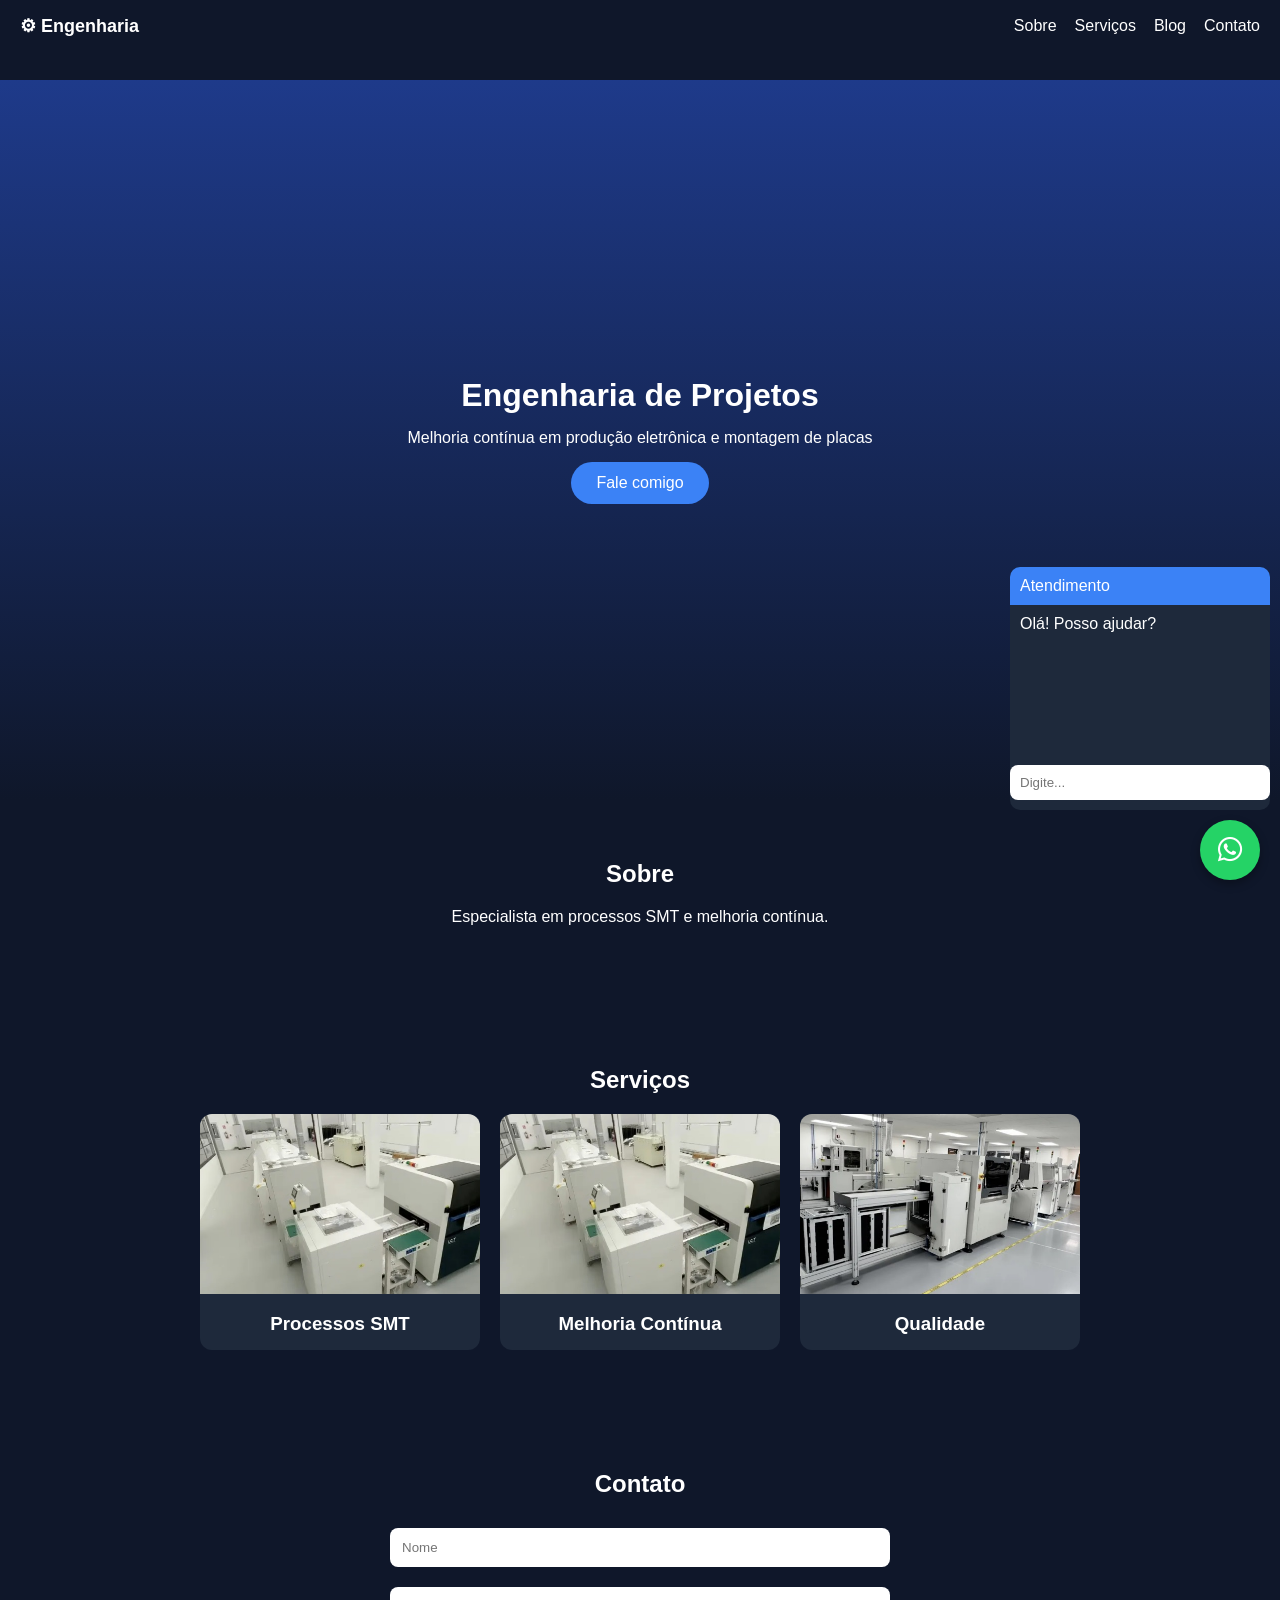
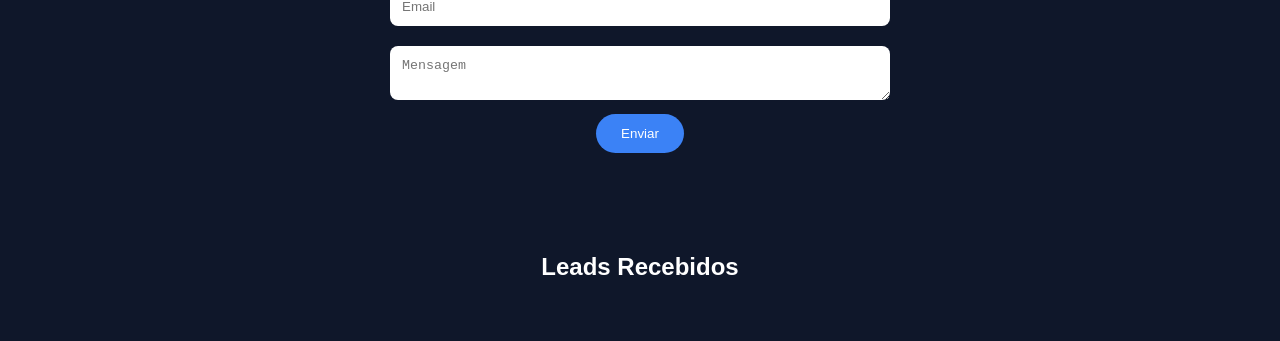
<file: index.html>
<!DOCTYPE html>
<html lang="pt-br">
<head>
<meta charset="UTF-8">
<meta name="viewport" content="width=device-width, initial-scale=1.0">

<title>Engenharia de Projetos</title>

<link rel="stylesheet" href="css/style.css">

<!-- Ícone Whats -->
<link rel="stylesheet" href="https://cdnjs.cloudflare.com/ajax/libs/font-awesome/6.5.0/css/all.min.css">

</head>

<body>

<!-- NAV -->
<nav class="nav">

    <div class="logo">⚙ Engenharia</div>

    <div class="menu-toggle" id="menu-toggle">☰</div>

    <ul class="menu" id="menu">
        <li><a href="#sobre">Sobre</a></li>
        <li><a href="#servicos">Serviços</a></li>
        <li><a href="blog.html">Blog</a></li>
        <li><a href="#contato">Contato</a></li>
    </ul>

</nav>

<div class="overlay" id="overlay"></div>

<!-- HERO -->
<header class="hero">
    <h1>Engenharia de Projetos</h1>
    <p>Melhoria contínua em produção eletrônica e montagem de placas</p>
    <a href="#contato" class="btn">Fale comigo</a>
</header>

<!-- SOBRE -->
<section id="sobre">
    <h2>Sobre</h2>
    <p>Especialista em processos SMT e melhoria contínua.</p>
</section>

<!-- SERVIÇOS -->
<section id="servicos">
    <h2>Serviços</h2>

    <div class="cards">
        <div class="card fade-in">
            <img src="img/engenharia1.jpg">
            <h3>Processos SMT</h3>
        </div>

        <div class="card fade-in">
            <img src="img/engenharia2.jpg">
            <h3>Melhoria Contínua</h3>
        </div>

        <div class="card fade-in">
            <img src="img/engenharia3.jpg">
            <h3>Qualidade</h3>
        </div>
    </div>
</section>

<!-- CONTATO + CRM -->
<section id="contato">

    <h2>Contato</h2>

    <form id="leadForm">
        <input type="text" id="nome" placeholder="Nome" required>
        <input type="email" id="email" placeholder="Email" required>
        <textarea id="mensagem" placeholder="Mensagem"></textarea>

        <button class="btn">Enviar</button>
    </form>

</section>

<!-- CRM -->
<section id="crm">
    <h2>Leads Recebidos</h2>
    <div id="listaLeads"></div>
</section>

<!-- CHAT -->
<div class="chatbox">
    <div class="chat-header">Atendimento</div>
    <div class="chat-body" id="chat-body">
        <p>Olá! Posso ajudar?</p>
    </div>
    <input type="text" id="chat-input" placeholder="Digite...">
</div>

<!-- WHATS -->
<a id="whatsBtn" class="whatsapp">
    <i class="fab fa-whatsapp"></i>
</a>

<script src="js/script.js"></script>

</body>
</html>
</file>
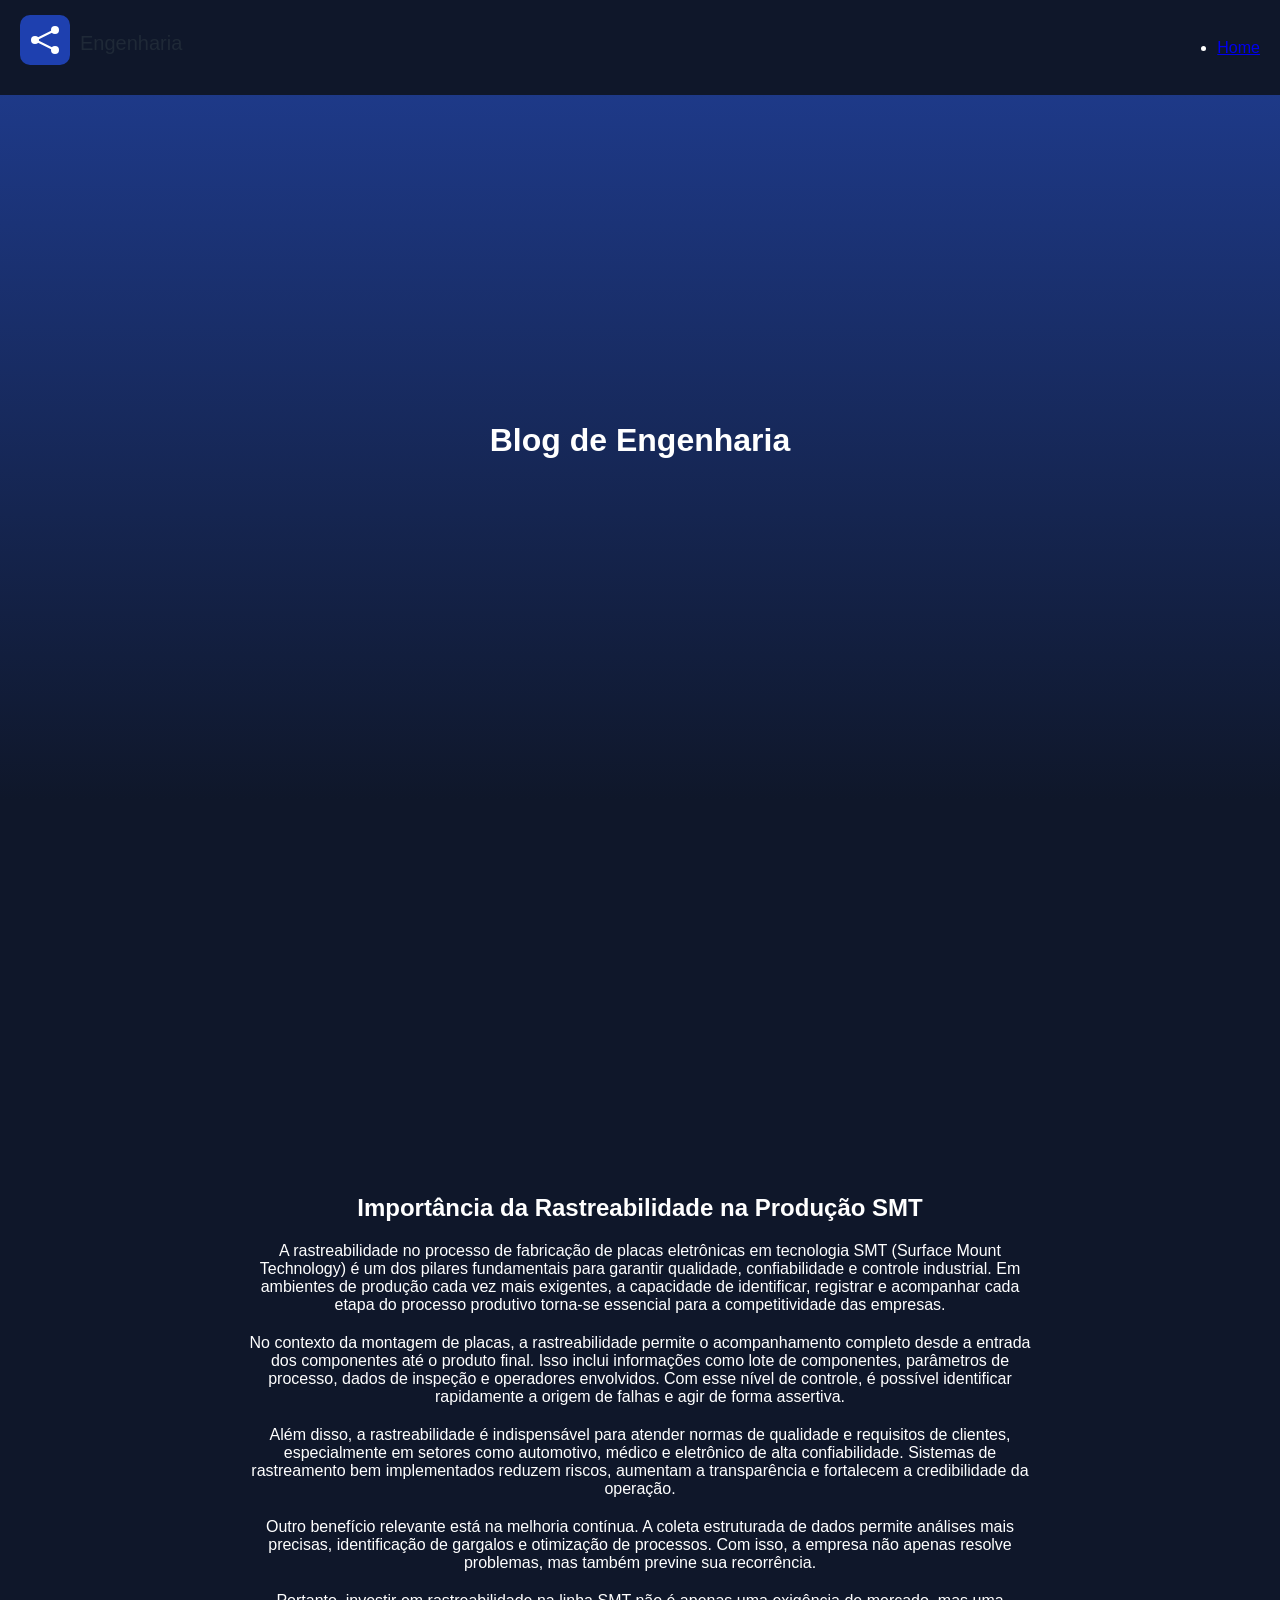
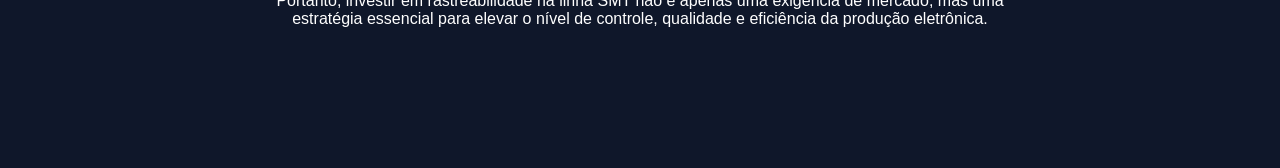
<file: blog.html>
<!DOCTYPE html>
<html lang="pt-br">
<head>
<meta charset="UTF-8">
<meta name="viewport" content="width=device-width, initial-scale=1.0">

<title>Blog Engenharia</title>

<link rel="stylesheet" href="css/style.css">
</head>

<body>

<nav class="nav">
    <div class="logo">
        <img src="img/logo.svg">
    </div>

    <ul>
        <li><a href="index.html">Home</a></li>
    </ul>
</nav>

<header class="hero">
    <h1>Blog de Engenharia</h1>
</header>

<section>

    <div class="cards">

        <div class="card fade-in">
            <img src="img/engenharia1.jpg">
            <h3>Eficiência em SMT</h3>
            <p>Como melhorar produtividade.</p>
        </div>

        <div class="card fade-in">
            <img src="img/engenharia2.jpg">
            <h3>Qualidade em PCB</h3>
            <p>Redução de defeitos.</p>
        </div>

        <div class="card fade-in">
            <img src="img/engenharia3.jpg">
            <h3>Lean na Eletrônica</h3>
            <p>Melhoria contínua aplicada.</p>
        </div>

    </div>
<section class="artigo">

    <h2>Importância da Rastreabilidade na Produção SMT</h2>

    <p>
        A rastreabilidade no processo de fabricação de placas eletrônicas em tecnologia SMT (Surface Mount Technology) é um dos pilares fundamentais para garantir qualidade, confiabilidade e controle industrial. Em ambientes de produção cada vez mais exigentes, a capacidade de identificar, registrar e acompanhar cada etapa do processo produtivo torna-se essencial para a competitividade das empresas.
    </p>

    <p>
        No contexto da montagem de placas, a rastreabilidade permite o acompanhamento completo desde a entrada dos componentes até o produto final. Isso inclui informações como lote de componentes, parâmetros de processo, dados de inspeção e operadores envolvidos. Com esse nível de controle, é possível identificar rapidamente a origem de falhas e agir de forma assertiva.
    </p>

    <p>
        Além disso, a rastreabilidade é indispensável para atender normas de qualidade e requisitos de clientes, especialmente em setores como automotivo, médico e eletrônico de alta confiabilidade. Sistemas de rastreamento bem implementados reduzem riscos, aumentam a transparência e fortalecem a credibilidade da operação.
    </p>

    <p>
        Outro benefício relevante está na melhoria contínua. A coleta estruturada de dados permite análises mais precisas, identificação de gargalos e otimização de processos. Com isso, a empresa não apenas resolve problemas, mas também previne sua recorrência.
    </p>

    <p>
        Portanto, investir em rastreabilidade na linha SMT não é apenas uma exigência de mercado, mas uma estratégia essencial para elevar o nível de controle, qualidade e eficiência da produção eletrônica.
    </p>

</section>

<script src="js/script.js"></script>

</body>
</html>
</file>
<file: css/style.css>
/* RESET */
* {
    margin: 0;
    padding: 0;
    box-sizing: border-box;
}

/* BODY */
body {
    font-family: Arial, sans-serif;
    background: #0f172a;
    color: #ffffff;
    padding-top: 80px;
}

/* NAVBAR */
.nav {
    position: fixed;
    top: 0;
    width: 100%;
    background: #0f172a;
    display: flex;
    justify-content: space-between;
    align-items: center;
    padding: 15px 20px;
    z-index: 1000;
}

/* LOGO */
.logo {
    font-weight: bold;
    font-size: 18px;
}

/* MENU */
.menu {
    display: flex;
    gap: 18px;
    list-style: none;
    flex-wrap: wrap;
}

.menu li {
    white-space: nowrap;
}

.menu a {
    color: white;
    text-decoration: none;
    transition: 0.3s;
}

.menu a:hover {
    color: #3b82f6;
}

/* BOTÃO MOBILE */
.menu-toggle {
    display: none;
    font-size: 26px;
    cursor: pointer;
}

/* OVERLAY */
.overlay {
    display: none;
}

/* HERO */
.hero {
    height: 80vh;
    display: flex;
    flex-direction: column;
    justify-content: center;
    align-items: center;
    background: linear-gradient(180deg, #1e3a8a, #0f172a);
    text-align: center;
    padding: 20px;
}

.hero h1 {
    font-size: 32px;
}

.hero p {
    margin: 15px 0;
    max-width: 600px;
}

/* BOTÃO */
.btn {
    background: #3b82f6;
    padding: 12px 25px;
    border-radius: 25px;
    text-decoration: none;
    color: white;
    border: none;
    transition: 0.3s;
    cursor: pointer;
}

.btn:hover {
    background: #2563eb;
}

/* SEÇÕES */
section {
    padding: 60px 20px;
    text-align: center;
}

section h2 {
    margin-bottom: 20px;
}

section p {
    max-width: 800px;
    margin: 0 auto 20px;
}

/* SOBRE */
#sobre {
    display: flex;
    flex-direction: column;
    align-items: center;
}

/* CARDS */
.cards {
    display: flex;
    justify-content: center;
    flex-wrap: wrap;
    gap: 20px;
}

.card {
    background: #1e293b;
    width: 280px;
    border-radius: 12px;
    overflow: hidden;
    transition: 0.3s;
}

.card:hover {
    transform: translateY(-5px);
}

.card img {
    width: 100%;
    height: 180px;
    object-fit: cover;
}

.card h3 {
    padding: 15px;
}

/* CONTATO */
#contato form {
    max-width: 500px;
    margin: 0 auto;
}

/* INPUTS */
input, textarea {
    width: 100%;
    padding: 12px;
    margin: 10px 0;
    border-radius: 8px;
    border: none;
}

/* CRM */
#crm {
    padding: 40px;
}

.lead {
    background: #1e293b;
    padding: 15px;
    margin: 10px auto;
    border-radius: 10px;
    max-width: 600px;
    text-align: left;
}

/* CHAT */
.chatbox {
    position: fixed;
    bottom: 90px;
    right: 10px;
    width: 260px;
    background: #1e293b;
    border-radius: 10px;
    overflow: hidden;
}

.chat-header {
    background: #3b82f6;
    padding: 10px;
}

.chat-body {
    height: 150px;
    overflow-y: auto;
    padding: 10px;
}

#chat-input {
    width: 100%;
    border: none;
    padding: 10px;
}

/* WHATSAPP */
.whatsapp {
    position: fixed;
    bottom: 20px;
    right: 20px;
    background: #25D366;
    width: 60px;
    height: 60px;
    border-radius: 50%;
    display: flex;
    justify-content: center;
    align-items: center;
    font-size: 28px;
    color: white;
    box-shadow: 0 4px 10px rgba(0,0,0,0.3);
}

/* ANIMAÇÃO */
.fade-in {
    opacity: 0;
    transform: translateY(30px);
    transition: 0.8s;
}

.fade-in.visible {
    opacity: 1;
    transform: translateY(0);
}

/* RESPONSIVO */
@media(max-width:768px){

    .menu {
        position: fixed;
        top: 0;
        right: -100%;
        width: 220px;
        height: 100vh;
        background: #1e293b;
        flex-direction: column;
        padding-top: 80px;
        transition: 0.3s;
    }

    .menu.active {
        right: 0;
    }

    .menu-toggle {
        display: block;
    }

    .overlay.active {
        display: block;
        position: fixed;
        width: 100%;
        height: 100%;
        background: rgba(0,0,0,0.5);
    }

    .menu li {
        padding: 15px;
    }
.artigo {
    max-width: 800px;
    margin: 60px auto;
    text-align: left;
    line-height: 1.6;
}

.artigo h2 {
    text-align: center;
    margin-bottom: 20px;
}

.artigo p {
    margin-bottom: 15px;
    color: #cbd5e1;
}
}
</file>
